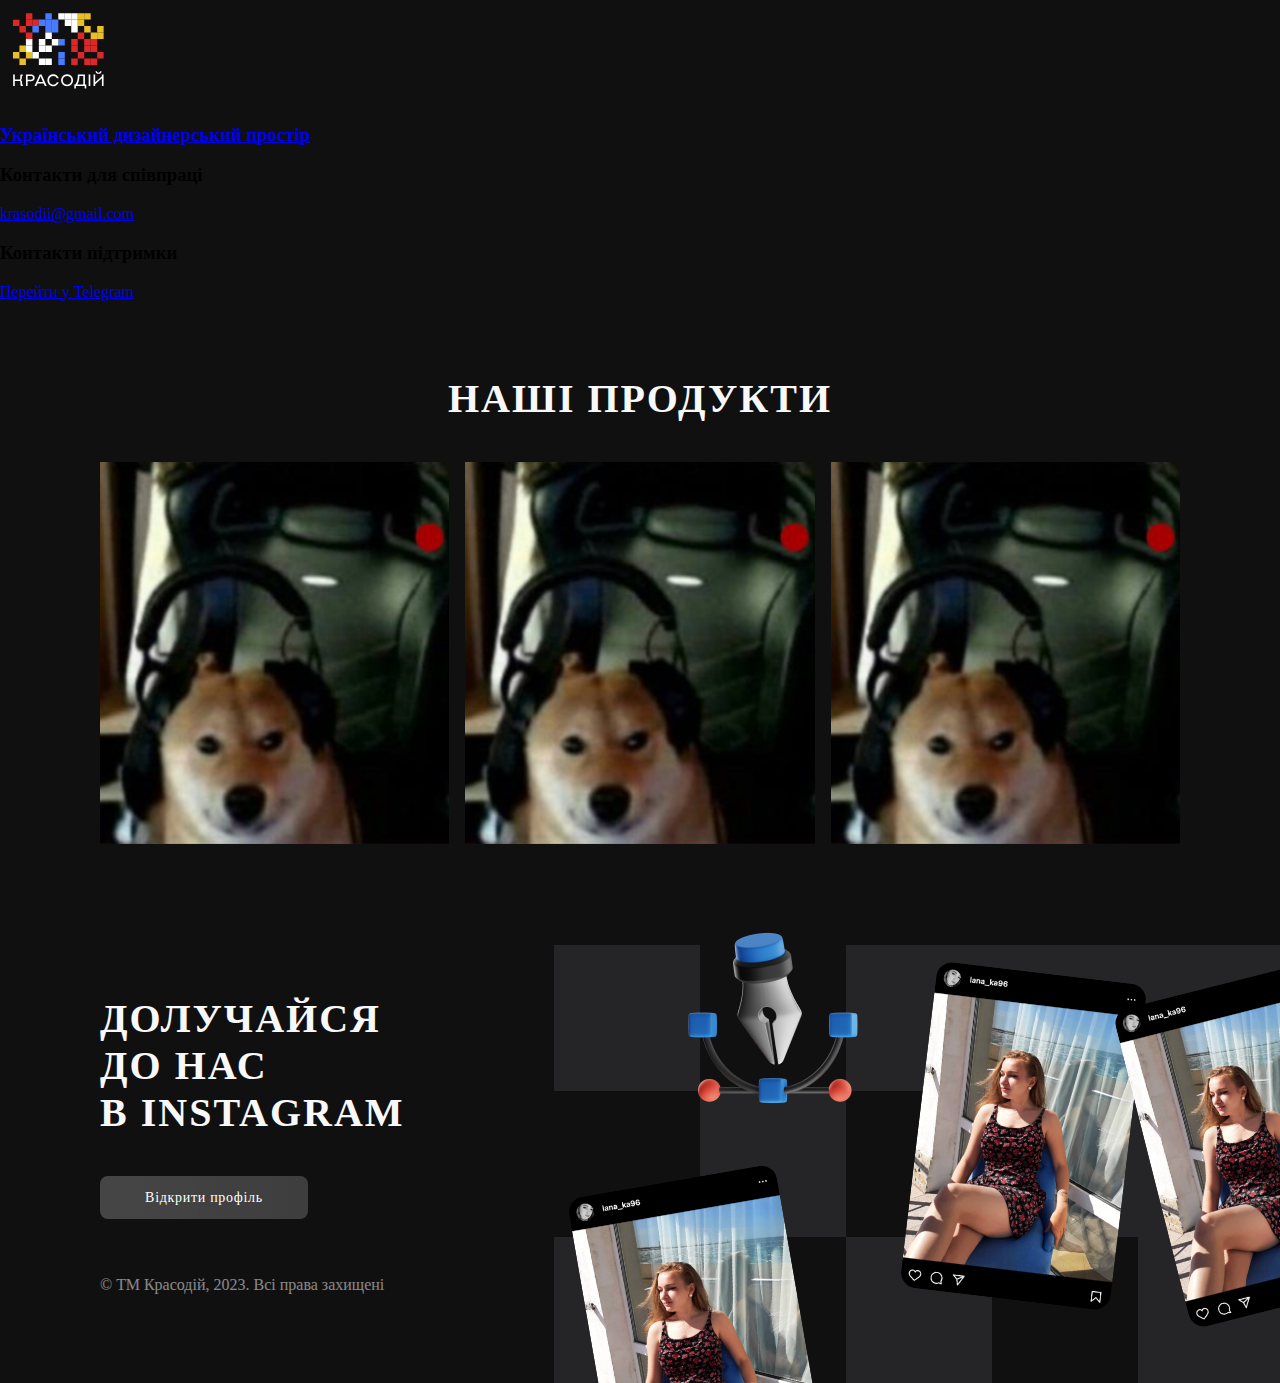
<file: index.html>
<!DOCTYPE html>
<html lang="en">
<head>
    <meta charset="UTF-8">
    <meta name="viewport" content="width=device-width, initial-scale=1.0">
    <title>Український дизайнерський простір Красодій</title>
    <link rel="stylesheet" href="./css/main_page.css">
</head>
<body>
    <section class="main_section">
        <header class="header_type_one">
            <a href="#" class="header_type_one_logo_type_two">
                <svg xmlns="http://www.w3.org/2000/svg" class="header_type_one_logo_logo" width="117" height="101" viewBox="0 0 117 101" fill="none">
                    <g clip-path="url(#clip0_2_178)">
                    <path d="M116.594 0H0V101H116.594V0Z" fill="#101010"/>
                    <path d="M22.8606 84.4993V86.0923H21.8314C20.9021 86.0923 20.4375 85.6221 20.4375 84.6817V82.2562C20.4375 81.4469 20.0377 81.0431 19.238 81.0447H14.8117V86.0827H13.1684V74.4665H14.8117V79.5165H19.0653C19.8665 79.5165 20.2648 79.1111 20.2648 78.305V75.8795C20.2648 74.9359 20.7302 74.4649 21.661 74.4665H22.5991V76.0619H22.2368C22.1811 76.055 22.1245 76.0611 22.0715 76.0796C22.0185 76.0982 21.9705 76.1288 21.9313 76.169C21.892 76.2091 21.8626 76.2578 21.8453 76.3112C21.8279 76.3646 21.8232 76.4213 21.8314 76.4769V78.3698C21.8314 79.2454 21.5339 79.8596 20.9437 80.2146C21.3043 80.3497 21.608 80.6035 21.805 80.9343C22.0112 81.3194 22.1106 81.7526 22.0929 82.189V84.0819C22.0845 84.1379 22.0893 84.1951 22.1069 84.2489C22.1245 84.3027 22.1544 84.3517 22.1942 84.392C22.234 84.4323 22.2826 84.4627 22.3363 84.4809C22.3899 84.4991 22.447 84.5046 22.5031 84.4969L22.8606 84.4993Z" fill="white"/>
                    <path d="M32.9652 74.9079C33.4959 75.1796 33.9355 75.6008 34.2295 76.1194C34.5146 76.6596 34.6636 77.2612 34.6636 77.8719C34.6636 78.4827 34.5146 79.0843 34.2295 79.6244C33.9348 80.1426 33.4955 80.5636 32.9652 80.836C32.352 81.1443 31.6721 81.296 30.986 81.2774H27.6009V86.0923H25.9576V74.4665H30.9956C31.6783 74.4507 32.3545 74.6022 32.9652 74.9079ZM32.4302 79.2598C32.6081 79.0777 32.7455 78.86 32.8331 78.621C32.9208 78.382 32.9568 78.1271 32.9388 77.8731C32.9578 77.6202 32.9222 77.3661 32.8345 77.1281C32.7467 76.8901 32.6089 76.6738 32.4302 76.4937C32.0912 76.1834 31.5929 76.0283 30.9356 76.0283H27.6009V79.7324H30.9476C31.5969 79.7324 32.0912 79.5749 32.4302 79.2598Z" fill="white"/>
                    <path d="M43.663 83.4365H37.4638L36.3315 86.0923H34.5466L39.7046 74.4665H41.5446L46.7026 86.0923H44.8145L43.663 83.4365ZM43.0224 81.9083L40.5754 76.177L38.1212 81.9083H43.0224Z" fill="white"/>
                    <path d="M48.1516 77.2493C48.8813 75.9943 50.0463 75.0507 51.4255 74.5975C52.8047 74.1442 54.3022 74.2129 55.6342 74.7903C56.3605 75.1126 57.008 75.5891 57.5319 76.1866C58.0666 76.7966 58.4664 77.5128 58.705 78.2881H56.8817C56.5729 77.582 56.0747 76.975 55.4423 76.5344C54.8002 76.1022 54.0401 75.8793 53.2664 75.8963C52.5199 75.888 51.786 76.0892 51.148 76.4769C50.5147 76.8626 49.9955 77.4099 49.6438 78.0626C49.2831 78.7463 49.0945 79.5076 49.0945 80.2806C49.0945 81.0535 49.2831 81.8148 49.6438 82.4985C49.9955 83.1512 50.5147 83.6985 51.148 84.0842C51.786 84.4719 52.5199 84.673 53.2664 84.6648C54.0405 84.682 54.8009 84.4582 55.4423 84.0243C56.0746 83.5846 56.5729 82.9785 56.8817 82.273H58.705C58.4652 83.0478 58.0655 83.7637 57.5319 84.3745C57.0079 84.9713 56.3604 85.447 55.6342 85.7684C54.3047 86.3619 52.8018 86.4391 51.4185 85.985C50.0352 85.5308 48.8705 84.5778 48.1516 83.3117C47.6402 82.3833 47.372 81.3405 47.372 80.2806C47.372 79.2206 47.6402 78.1778 48.1516 77.2493Z" fill="white"/>
                    <path d="M64.0403 85.4709C63.139 84.9592 62.3929 84.2132 61.8812 83.3118C61.3637 82.3853 61.092 81.3418 61.092 80.2806C61.092 79.2194 61.3637 78.1759 61.8812 77.2494C62.3929 76.3481 63.139 75.602 64.0403 75.0903C64.9695 74.5717 66.0159 74.2995 67.0799 74.2995C68.144 74.2995 69.1904 74.5717 70.1195 75.0903C71.0209 75.602 71.767 76.3481 72.2787 77.2494C72.7962 78.1759 73.0679 79.2194 73.0679 80.2806C73.0679 81.3418 72.7962 82.3853 72.2787 83.3118C71.767 84.2132 71.0209 84.9592 70.1195 85.4709C69.1904 85.9895 68.144 86.2617 67.0799 86.2617C66.0159 86.2617 64.9695 85.9895 64.0403 85.4709ZM69.2391 84.0843C69.8853 83.7017 70.4184 83.1545 70.7841 82.4985C71.1555 81.8183 71.3502 81.0557 71.3502 80.2806C71.3502 79.5056 71.1555 78.7429 70.7841 78.0627C70.4184 77.4067 69.8853 76.8595 69.2391 76.4769C68.583 76.0967 67.8382 75.8965 67.0799 75.8965C66.3217 75.8965 65.5768 76.0967 64.9208 76.4769C64.2746 76.8595 63.7414 77.4067 63.3758 78.0627C63.0043 78.7429 62.8097 79.5056 62.8097 80.2806C62.8097 81.0557 63.0043 81.8183 63.3758 82.4985C63.7414 83.1545 64.2746 83.7017 64.9208 84.0843C65.5768 84.4645 66.3217 84.6647 67.0799 84.6647C67.8382 84.6647 68.583 84.4645 69.2391 84.0843Z" fill="white"/>
                    <path d="M86.2437 84.4993V88.5777H84.6651V86.0923H75.8606V88.5849H74.2844V84.5065H75.3304C76.1301 83.6429 76.7466 82.4273 77.1801 80.86C77.6357 79.1009 77.8536 77.2887 77.8278 75.4717V74.4665H84.9266V84.4993H86.2437ZM83.2857 84.4993V76.0619H79.4472C79.4209 77.6749 79.2158 79.2801 78.8354 80.848C78.5291 82.144 78.0069 83.3791 77.2904 84.5017L83.2857 84.4993Z" fill="white"/>
                    <path d="M90.3052 74.4665V86.0923H88.6643V74.4665H90.3052Z" fill="white"/>
                    <path d="M93.5294 74.4665H95.1728V82.2874L101.907 76.2082V74.4665H103.55V86.0923H101.907V78.2714L95.1728 84.3482V86.0923H93.5294V74.4665ZM96.4419 73.1374C96.1711 72.9128 95.9495 72.6347 95.791 72.3206C95.6325 72.0064 95.5405 71.663 95.5206 71.3117H96.8689C96.8871 71.503 96.9428 71.6887 97.033 71.8583C97.1232 72.028 97.2459 72.1781 97.3943 72.3001C97.7327 72.533 98.1338 72.6576 98.5446 72.6576C98.9554 72.6576 99.3565 72.533 99.695 72.3001C99.8433 72.1781 99.9661 72.028 100.056 71.8583C100.146 71.6887 100.202 71.503 100.22 71.3117H101.566C101.547 71.663 101.456 72.0065 101.298 72.3207C101.14 72.6348 100.918 72.9129 100.647 73.1374C100.036 73.5801 99.2998 73.8185 98.5446 73.8185C97.7895 73.8185 97.0536 73.5801 96.4419 73.1374Z" fill="white"/>
                    <path d="M32.387 13.1444H25.9095V19.6339H32.387V13.1444Z" fill="#DD2728"/>
                    <path d="M19.4324 19.6339H12.955V26.1209H19.4324V19.6339Z" fill="#DD2728"/>
                    <path d="M25.9097 26.1209H19.4323V32.6079H25.9097V26.1209Z" fill="#DD2728"/>
                    <path d="M32.387 32.6079H25.9095V39.0949H32.387V32.6079Z" fill="#DD2728"/>
                    <path d="M32.387 19.6339H25.9095V26.0897H32.387V19.6339Z" fill="#DD2728"/>
                    <path d="M38.8646 19.6123H32.3848V26.0897H38.8646V19.6123Z" fill="#DD2728"/>
                    <path d="M103.638 26.0897H97.1586V32.5672H103.638V26.0897Z" fill="#EABF26"/>
                    <path d="M84.2064 13.1349H77.7289V19.6123H84.2064V13.1349Z" fill="#EABF26"/>
                    <path d="M84.2064 19.6123H77.7289V26.0897H84.2064V19.6123Z" fill="#EABF26"/>
                    <path d="M90.6837 13.1349H84.2063V19.6123H90.6837V13.1349Z" fill="#EABF26"/>
                    <path d="M90.6837 26.0897H84.2063V32.5672H90.6837V26.0897Z" fill="#EABF26"/>
                    <path d="M97.1612 32.5647H90.6838V39.0446H97.1612V32.5647Z" fill="#EABF26"/>
                    <path d="M103.638 32.5647H97.1586V39.0446H103.638V32.5647Z" fill="#EABF26"/>
                    <path d="M25.9095 45.4812H19.4321V51.9707H25.9095V45.4812Z" fill="#EABF26"/>
                    <path d="M25.9095 58.4577H19.4321V64.9447H25.9095V58.4577Z" fill="#EABF26"/>
                    <path d="M32.3867 51.9706H25.9093V58.4576H32.3867V51.9706Z" fill="#EABF26"/>
                    <path d="M19.432 51.9706H12.9546V58.4576H19.432V51.9706Z" fill="#EABF26"/>
                    <path d="M64.7744 58.4673H58.297V64.9543H64.7744V58.4673Z" fill="#487BFF"/>
                    <path d="M64.7743 39.0038H58.2968V45.4932H64.7743V39.0038Z" fill="#487BFF"/>
                    <path d="M64.7744 51.9802H58.297V58.4672H64.7744V51.9802Z" fill="#487BFF"/>
                    <path d="M71.2518 19.6122H64.7743V26.0897H71.2518V19.6122Z" fill="white"/>
                    <path d="M71.2518 13.1348H64.7743V19.6123H71.2518V13.1348Z" fill="white"/>
                    <path d="M77.729 26.0873H71.2516V32.5671H77.729V26.0873Z" fill="white"/>
                    <path d="M77.729 19.6122H71.2516V26.0897H77.729V19.6122Z" fill="white"/>
                    <path d="M77.729 13.1348H71.2516V19.6123H77.729V13.1348Z" fill="white"/>
                    <path d="M64.7743 13.1348H58.2968V19.6122H64.7743V13.1348Z" fill="white"/>
                    <path d="M38.8641 26.0873H32.3867V32.5671H38.8641V26.0873Z" fill="#487BFF"/>
                    <path d="M45.3414 19.6123H38.8639V26.0897H45.3414V19.6123Z" fill="#487BFF"/>
                    <path d="M51.8189 13.1349H45.3414V19.6123H51.8189V13.1349Z" fill="#487BFF"/>
                    <path d="M51.8189 19.6123H45.3414V26.0897H51.8189V19.6123Z" fill="#487BFF"/>
                    <path d="M51.8189 26.0873H45.3414V32.5671H51.8189V26.0873Z" fill="#487BFF"/>
                    <path d="M58.2962 19.6123H51.8164V26.0897H58.2962V19.6123Z" fill="#487BFF"/>
                    <path d="M58.2962 26.0873H51.8164V32.5671H58.2962V26.0873Z" fill="#487BFF"/>
                    <path d="M103.639 51.9946H97.1613V58.4745H103.639V51.9946Z" fill="#DD2728"/>
                    <path d="M77.7289 39.0373V45.5148C77.4602 45.5149 77.1918 45.4981 76.9252 45.4644C76.9252 45.4836 76.9252 45.498 76.9109 45.5148H71.2515V39.0373H77.7289Z" fill="#DD2728"/>
                    <path d="M84.209 32.5575H77.7291V39.0374H84.209V32.5575Z" fill="#DD2728"/>
                    <path d="M77.7289 45.5148H71.2515V51.9946H77.7289V45.5148Z" fill="#DD2728"/>
                    <path d="M90.6621 39.0373V45.5148C90.3942 45.5149 90.1266 45.498 89.8609 45.4644C89.8609 45.4836 89.8609 45.498 89.8465 45.5148H84.1871V39.0373H90.6621Z" fill="#DD2728"/>
                    <path d="M90.6645 45.5148H84.1871V51.9946H90.6645V45.5148Z" fill="#DD2728"/>
                    <path d="M97.1303 39.0373V45.5148C96.8624 45.5149 96.5948 45.4981 96.329 45.4644C96.329 45.4836 96.329 45.498 96.3147 45.5148H90.6529V39.0373H97.1303Z" fill="#DD2728"/>
                    <path d="M97.1303 45.5148H90.6529V51.9946H97.1303V45.5148Z" fill="#DD2728"/>
                    <path d="M97.1614 58.472H90.684V64.9543H97.1614V58.472Z" fill="#DD2728"/>
                    <path d="M90.6863 58.472H84.2089V64.9543H90.6863V58.472Z" fill="#DD2728"/>
                    <path d="M77.7289 58.472H71.2515V64.9543H77.7289V58.472Z" fill="#DD2728"/>
                    <path d="M84.209 51.9946H77.7291V58.4745H84.209V51.9946Z" fill="#DD2728"/>
                    <path d="M51.8191 45.522H45.3417V51.9994H51.8191V45.522Z" fill="white"/>
                    <path d="M45.3444 39.0446H38.8646V45.522H45.3444V39.0446Z" fill="white"/>
                    <path d="M51.8191 32.5671H45.3417V39.0445H51.8191V32.5671Z" fill="white"/>
                    <path d="M58.2966 39.0446H51.8192V45.522H58.2966V39.0446Z" fill="white"/>
                    <path d="M32.387 39.0446H25.9096V45.522H32.387V39.0446Z" fill="white"/>
                    <path d="M45.3444 45.522H38.8646V51.9994H45.3444V45.522Z" fill="white"/>
                    <path d="M51.8191 58.4745H45.3417V64.9543H51.8191V58.4745Z" fill="white"/>
                    <path d="M45.3444 58.4745H38.8646V64.9543H45.3444V58.4745Z" fill="white"/>
                    <path d="M38.8644 51.997H32.387V58.4744H38.8644V51.997Z" fill="white"/>
                    <path d="M32.387 45.522H25.9096V51.9994H32.387V45.522Z" fill="white"/>
                    </g>
                    <defs>
                    <clipPath id="clip0_2_178">
                        <rect width="116.594" height="101" fill="white"/>
                    </clipPath>
                    </defs>
                </svg>
                <h3 class="header_type_one_logo_title_type_two">
                    Український 
                    дизайнерський 
                    простір
                </h3>
            </a>
            <div class="header_type_one_contacts">
                <div class="header_type_one_contacts_coop">
                    <h3 class="header_type_one_contacts_coop_title">
                        Контакти для співпраці
                    </h3>
                    <a class="header_type_one_contacts_coop_text" href="https://mail.google.com/mail/?view=cm&fs=1&to=krasodii@gmail.com&authuser=0">krasodii@gmail.com</a>
                </div>
                <div class="header_type_one_contacts_support">
                    <h3 class="header_type_one_contacts_support_title">
                        Контакти підтримки
                    </h3>
                    <a class="header_type_one_contacts_support_text" href="#">Перейти у Telegram</a>
                </div>
            </div>
        </header>
        <main class="main">
            <h1 class="main_text_title">
                Наші продукти
            </h1>
            <div class="main_catalog">
                <div class="catalog_block_first">
                    <a href="#" class="catalog_block_link">
                        <svg class="catalog_block_link_img" width="56" height="56" viewBox="0 0 56 56" fill="none" xmlns="http://www.w3.org/2000/svg">
                            <path d="M20 36L36 20M36 20H20M36 20V36" stroke="white" stroke-width="2"/>
                            <rect x="1" y="1" width="54" height="54" stroke="white" stroke-width="2"/>
                        </svg>    
                    </a>
                </div>
                <div class="catalog_block_second">
                    <a href="#" class="catalog_block_link">
                        <svg class="catalog_block_link_img" width="56" height="56" viewBox="0 0 56 56" fill="none" xmlns="http://www.w3.org/2000/svg">
                            <path d="M20 36L36 20M36 20H20M36 20V36" stroke="white" stroke-width="2"/>
                            <rect x="1" y="1" width="54" height="54" stroke="white" stroke-width="2"/>
                        </svg>    
                    </a>
                </div>
                <div class="catalog_block_third">
                    <a href="#" class="catalog_block_link">
                        <svg class="catalog_block_link_img" width="56" height="56" viewBox="0 0 56 56" fill="none" xmlns="http://www.w3.org/2000/svg">
                            <path d="M20 36L36 20M36 20H20M36 20V36" stroke="white" stroke-width="2"/>
                            <rect x="1" y="1" width="54" height="54" stroke="white" stroke-width="2"/>
                        </svg>    
                    </a>
                </div>
            </div>
            <div class="insta_block">
                <div class="text_insta_block">
                    <h1 class="title_text_insta_block">
                        Долучайся <br>
                        до нас <br>
                        в instagram
                    </h1>
                    <a href="#" class="bttn_text_insta_block">
                        <p class="text_bttn_text_insta_block">Відкрити профіль</p>
                    </a>
                    <p class="trade_mark_all_rights_reserved">© ТМ Красодій, 2023. Всі права захищені</p>
                </div>
                <div class="imges_insta_block">
                    <div class="mosaic_column">
                        <div class="mosaic_gray_block"></div>
                        <div class="mosaic_black_block"></div>
                        <div class="mosaic_gray_block"></div>
                    </div>
                    <div class="mosaic_column">
                        <div class="mosaic_black_block"></div>
                        <div class="mosaic_gray_block"></div>
                        <div class="mosaic_black_block"></div>
                    </div>  
                    <div class="mosaic_column">
                        <div class="mosaic_gray_block"></div>
                        <div class="mosaic_black_block"></div>
                        <div class="mosaic_gray_block"></div>
                    </div>
                    <div class="mosaic_column">
                        <div class="mosaic_gray_block"></div>
                        <div class="mosaic_gray_block"></div>
                        <div class="mosaic_black_block"></div>
                    </div>
                    <div class="mosaic_column">
                        <div class="mosaic_gray_block"></div>
                        <div class="mosaic_gray_block"></div>
                        <div class="mosaic_gray_block"></div>
                    </div>
                    <img src="./img/insta.png" alt="insta photo" class="first_insta_imges_insta_block">
                </div>
                <img src="./img/pen.png" alt="pen" class="pen_imges_insta_block">
                <img src="./img/insta.png" alt="insta photo" class="second_insta_imges_insta_block">
                <img src="./img/insta.png" alt="insta photo" class="third_insta_imges_insta_block">
            </div>
        </main>
    </section>
</body>
</html>
</file>
<file: css/main_page.css>
body {
  margin: 0px;
  background: #101010;
}

main {
  max-width: 1280px;
  width: 100%;
  margin: 0px auto;
}

.main_text_title {
  color: #F8F8F8;
  font-family: Unbounded;
  font-size: 40px;
  font-style: normal;
  font-weight: 600;
  line-height: normal;
  letter-spacing: 2px;
  text-transform: uppercase;
  margin: 74px 0px 40px 0px;
  text-align: center;
}

.main_catalog {
  display: grid;
  grid-template-columns: repeat(3, 1fr);
  -moz-column-gap: 16px;
       column-gap: 16px;
  width: calc(100% - 200px);
  padding: 0px 100px;
  margin-bottom: 101px;
}

.catalog_block_first {
  background-image: url(../img/me.PNG);
  background-size: cover;
  background-position: center;
  aspect-ratio: 32/35;
  display: flex;
  justify-content: flex-end;
  align-items: flex-end;
}

.catalog_block_second {
  background-image: url(../img/me.PNG);
  background-size: cover;
  background-position: center;
  aspect-ratio: 32/35;
  display: flex;
  justify-content: flex-end;
  align-items: flex-end;
}

.catalog_block_third {
  background-image: url(../img/me.PNG);
  background-size: cover;
  background-position: center;
  aspect-ratio: 32/35;
  display: flex;
  justify-content: flex-end;
  align-items: flex-end;
}

.catalog_block_first:hover {
  background-image: linear-gradient(333deg, rgb(0, 0, 0) 0%, transparent 100%), url(../img/me.PNG);
}

.catalog_block_second:hover {
  background-image: linear-gradient(333deg, rgb(0, 0, 0) 0%, transparent 100%), url(../img/me.PNG);
}

.catalog_block_third:hover {
  background-image: linear-gradient(333deg, rgb(0, 0, 0) 0%, transparent 100%), url(../img/me.PNG);
}

.catalog_block_first:hover .catalog_block_link {
  display: block;
}

.catalog_block_second:hover .catalog_block_link {
  display: block;
}

.catalog_block_third:hover .catalog_block_link {
  display: block;
}

.catalog_block_link {
  display: none;
  margin: 0px 20px 20px 0px;
}

.insta_block {
  display: flex;
  justify-content: space-between;
  align-items: stretch;
  position: relative;
}

.text_insta_block {
  padding: 50px 79px 60px 100px;
}

.title_text_insta_block {
  color: #F8F8F8;
  font-family: Unbounded;
  font-size: 40px;
  font-style: normal;
  font-weight: 600;
  line-height: normal;
  letter-spacing: 2px;
  text-transform: uppercase;
  margin: 0px 0px 40px;
  width: 375px;
}

.bttn_text_insta_block {
  text-decoration: none;
  display: flex;
  justify-content: center;
  align-items: center;
  padding: 12px 20px;
  border-radius: 8px;
  background: linear-gradient(0deg, rgba(255, 255, 255, 0.2) 0%, rgba(255, 255, 255, 0.2) 100%), linear-gradient(272deg, rgba(0, 0, 0, 0.1) 0%, rgba(255, 255, 255, 0.03) 100%);
  gap: 10px;
  width: 168px;
}

.text_bttn_text_insta_block {
  color: #FFF;
  font-family: Unbounded;
  font-size: 14px;
  font-style: normal;
  font-weight: 400;
  line-height: 140%; /* 19.6px */
  letter-spacing: 0.7px;
  margin: 0px;
}

.trade_mark_all_rights_reserved {
  margin: 53px 0px 0px 0px;
  color: #FFF;
  font-variant-numeric: lining-nums proportional-nums;
  font-family: Raleway;
  font-size: 16px;
  font-style: normal;
  font-weight: 400;
  line-height: 160%; /* 25.6px */
  opacity: 0.5;
}

.imges_insta_block {
  width: 100%;
  display: flex;
  overflow: hidden;
  position: relative;
}

.mosaic_column {
  width: 100%;
}

.mosaic_gray_block {
  width: 146.108px;
  height: 146.108px;
  flex-shrink: 0;
  background-color: #252527;
  content: " ";
}

.mosaic_black_block {
  width: 146.108px;
  height: 146.108px;
  flex-shrink: 0;
  background-color: transparent;
  content: " ";
}

.pen_imges_insta_block {
  position: absolute;
  top: -24.28px;
  left: 675px;
  width: 196px;
  height: 196px;
}

.first_insta_imges_insta_block {
  border-radius: 16px;
  position: absolute;
  bottom: -124.21px;
  left: 39px;
  transform: rotate(-9.85deg);
  width: 16.49382813vw;
  max-width: 211.121px;
}

.second_insta_imges_insta_block {
  border-radius: 16px;
  position: absolute;
  top: 27.72px;
  right: 151.21px;
  transform: rotate(6.794deg);
  width: 16.49382813vw;
  max-width: 211.121px;
}

.third_insta_imges_insta_block {
  border-radius: 16px;
  position: absolute;
  top: 36.2px;
  right: -80px;
  transform: rotate(-14.19deg);
  width: 16.49382813vw;
  max-width: 211.121px;
}/*# sourceMappingURL=main_page.css.map */
</file>
